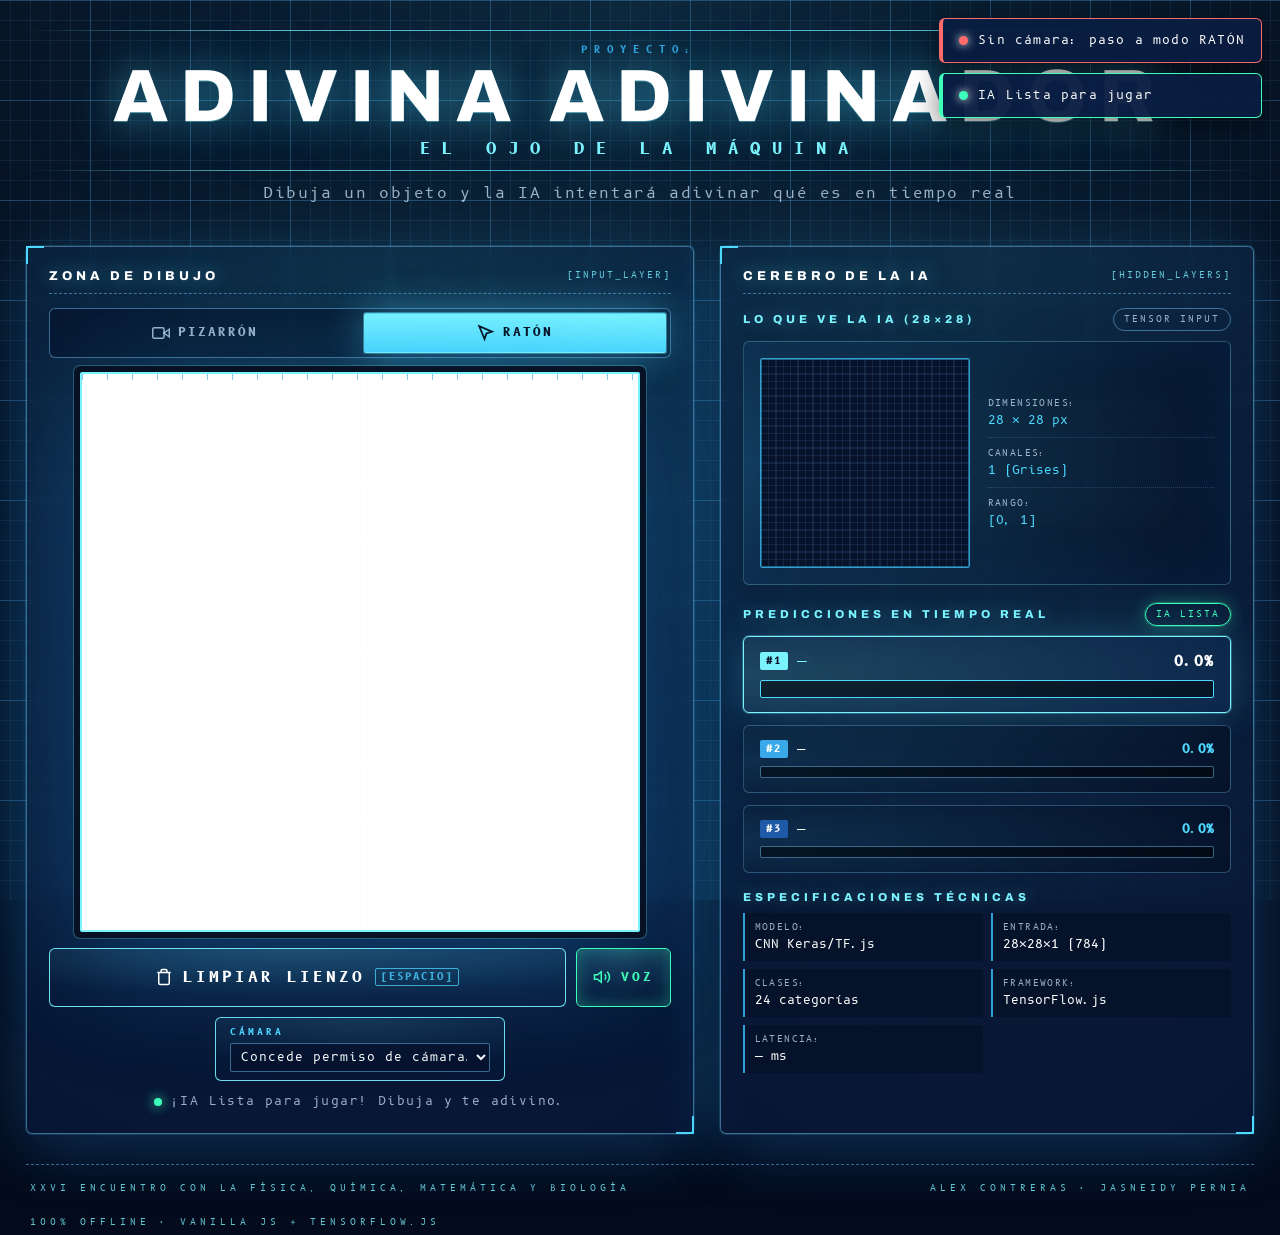
<file: index.html>
<!DOCTYPE html>
<html lang="es">
<head>
    <meta charset="UTF-8">
    <meta name="viewport" content="width=device-width, initial-scale=1.0">
    <title>Adivina Adivinador</title>
    <link rel="stylesheet" href="styles.css">
</head>
<body>
    <div class="contenedor-principal">
        <!-- Header con título estilo blueprint -->
        <header class="header-blueprint">
            <div class="linea-decorativa"></div>
            <h1 class="titulo-principal">
                <span class="etiqueta">PROYECTO:</span>
                <span class="nombre">ADIVINA ADIVINADOR</span>
                <span class="subtitulo">EL OJO DE LA MÁQUINA</span>
            </h1>
            <div class="linea-decorativa"></div>
            <p class="descripcion">Dibuja un objeto y la IA intentará adivinar qué es en tiempo real</p>
        </header>

        <main class="layout-principal">
            <!-- LADO IZQUIERDO: INTERACCIÓN / LIENZO -->
            <section class="panel panel-izquierdo">
                <div class="panel-header">
                    <span class="panel-titulo">ZONA DE DIBUJO</span>
                    <span class="panel-codigo">[INPUT_LAYER]</span>
                </div>

                <!-- Selector de modo de entrada: pizarrón (cámara) o ratón (emergencia) -->
                <div class="selector-modo" role="group" aria-label="Modo de entrada">
                    <button id="btn-modo-pizarron" class="btn-modo" type="button" aria-pressed="false">
                        <svg class="btn-icono" viewBox="0 0 24 24" fill="none" stroke="currentColor" stroke-width="2">
                            <path d="M23 7l-7 5 7 5V7z"/><rect x="1" y="5" width="15" height="14" rx="2"/>
                        </svg>
                        <span>PIZARRÓN</span>
                    </button>
                    <button id="btn-modo-raton" class="btn-modo" type="button" aria-pressed="true">
                        <svg class="btn-icono" viewBox="0 0 24 24" fill="none" stroke="currentColor" stroke-width="2">
                            <path d="M3 3l7.07 16.97 2.51-7.39 7.39-2.51L3 3z"/>
                        </svg>
                        <span>RATÓN</span>
                    </button>
                </div>

                <!-- VISTA DE CÁMARA (modo pizarrón): lo que ve la webcam sobre la pizarra -->
                <div class="camara-contenedor" id="camara-contenedor" hidden>
                    <canvas id="canvas-camara" width="640" height="480" class="canvas-camara"></canvas>
                    <!-- Fuente de frames, nunca visible -->
                    <video id="video-camara" class="video-oculto" playsinline muted autoplay></video>

                    <div class="camara-aviso" id="camara-aviso" hidden>
                        <span id="camara-aviso-texto"></span>
                    </div>

                    <!-- Minicuadro: lo que de verdad entra al modelo (máscara blanco/negro) -->
                    <div class="dibujo-procesado" id="dibujo-procesado">
                        <span class="dibujo-procesado-titulo">DIBUJO PROCESADO → IA</span>
                        <canvas id="canvas-procesado" width="140" height="140"></canvas>
                    </div>
                </div>

                <!-- LIENZO DE DIBUJO (modo ratón) -->
                <div class="canvas-contenedor" id="lienzo-contenedor">
                    <canvas id="canvas-dibujo" width="500" height="500" class="canvas-dibujo"></canvas>
                    <div class="canvas-overlay" id="canvas-overlay">
                        <svg class="grid-svg" viewBox="0 0 500 500">
                            <defs>
                                <pattern id="grid-pattern" width="50" height="50" patternUnits="userSpaceOnUse">
                                    <path d="M 50 0 L 0 0 0 50" fill="none" stroke="var(--color-grid)" stroke-width="0.5"/>
                                </pattern>
                            </defs>
                            <rect width="500" height="500" fill="url(#grid-pattern)"/>
                        </svg>
                    </div>
                </div>
                
                <div class="controles-dibujo">
                    <button id="btn-limpiar" class="btn-blueprint btn-primario" type="button">
                        <svg class="btn-icono" viewBox="0 0 24 24" fill="none" stroke="currentColor" stroke-width="2">
                            <path d="M3 6h18M19 6v14a2 2 0 0 1-2 2H7a2 2 0 0 1-2-2V6m3 0V4a2 2 0 0 1 2-2h4a2 2 0 0 1 2 2v2"/>
                        </svg>
                        <span>LIMPIAR LIENZO</span>
                        <span class="btn-atajo">[ESPACIO]</span>
                    </button>
                    <button id="btn-voz" class="btn-blueprint btn-secundario" type="button" aria-pressed="true" title="Silenciar la lectura de voz (por defecto ya habla)">
                        <svg class="btn-icono" viewBox="0 0 24 24" fill="none" stroke="currentColor" stroke-width="2">
                            <path d="M11 5L6 9H2v6h4l5 4V5z"/><path d="M19.07 4.93a10 10 0 0 1 0 14.14M15.54 8.46a5 5 0 0 1 0 7.07"/>
                        </svg>
                        <span>VOZ</span>
                    </button>

                    <!-- Controles exclusivos del modo pizarrón -->
                    <button id="btn-calibrar-zona" class="btn-blueprint btn-secundario btn-camara" type="button" title="Dibuja un recuadro sobre la pizarra que la cámara debe vigilar" hidden>
                        <svg class="btn-icono" viewBox="0 0 24 24" fill="none" stroke="currentColor" stroke-width="2">
                            <path d="M3 3h7M3 3v7M21 3h-7M21 3v7M3 21h7M3 21v-7M21 21h-7M21 21v-7"/>
                        </svg>
                        <span>MARCAR ZONA</span>
                    </button>
                    <button id="btn-calibrar-fondo" class="btn-blueprint btn-secundario btn-camara" type="button" title="Captura la pizarra vacía como referencia de fondo" hidden>
                        <svg class="btn-icono" viewBox="0 0 24 24" fill="none" stroke="currentColor" stroke-width="2">
                            <rect x="3" y="3" width="18" height="18" rx="2"/><path d="M3 15l5-5 4 4 3-3 6 6"/>
                        </svg>
                        <span>PIZARRA VACÍA</span>
                    </button>
                    <!-- Selector de cámara (siempre visible; elegir cámara pasa a pizarrón) -->
                    <label class="control-camara btn-camara" id="control-camara">
                        <span class="control-camara-label">CÁMARA</span>
                        <select id="selector-camara" class="selector-camara" title="Elige la cámara a usar"></select>
                    </label>
                </div>
                
                <div class="estado-dibujo" id="estado-dibujo">
                    <span class="indicador"></span>
                    <span>Esperando trazo...</span>
                </div>
            </section>

            <!-- LADO DERECHO: EL CEREBRO DE LA IA -->
            <section class="panel panel-derecho">
                <div class="panel-header">
                    <span class="panel-titulo">CEREBRO DE LA IA</span>
                    <span class="panel-codigo">[HIDDEN_LAYERS]</span>
                </div>

                <!-- Visualizador 28x28 en tiempo real -->
                <div class="seccion-visualizador">
                    <div class="visualizador-header">
                        <h3>Lo que ve la IA (28×28)</h3>
                        <span class="badge">TENSOR INPUT</span>
                    </div>
                    <div class="visualizador-contenedor">
                        <canvas id="canvas-visualizador" width="280" height="280" class="canvas-visualizador"></canvas>
                        <div class="visualizador-info">
                            <div class="info-item">
                                <span class="info-label">Dimensiones:</span>
                                <span class="info-valor">28 × 28 px</span>
                            </div>
                            <div class="info-item">
                                <span class="info-label">Canales:</span>
                                <span class="info-valor">1 (Grises)</span>
                            </div>
                            <div class="info-item">
                                <span class="info-label">Rango:</span>
                                <span class="info-valor">[0, 1]</span>
                            </div>
                        </div>
                    </div>
                </div>

                <!-- Predicciones en tiempo real -->
                <div class="seccion-predicciones">
                    <div class="predicciones-header">
                        <h3>Predicciones en Tiempo Real</h3>
                        <span class="badge" id="badge-estado">CARGA MODELO</span>
                    </div>
                    
                    <div class="predicciones-lista" id="predicciones-lista">
                        <!-- Las 3 barras se generan dinámicamente desde JS -->
                        <div class="prediccion-item" data-rank="1">
                            <div class="prediccion-header">
                                <span class="rank rank-1">#1</span>
                                <span class="prediccion-nombre" id="pred-1-nombre">—</span>
                                <span class="prediccion-porcentaje" id="pred-1-porcentaje">0%</span>
                            </div>
                            <div class="barra-contenedor">
                                <div class="barra-progreso" id="barra-1" style="width: 0%"></div>
                                <div class="barra-brillo" id="brillo-1"></div>
                            </div>
                        </div>
                        
                        <div class="prediccion-item" data-rank="2">
                            <div class="prediccion-header">
                                <span class="rank rank-2">#2</span>
                                <span class="prediccion-nombre" id="pred-2-nombre">—</span>
                                <span class="prediccion-porcentaje" id="pred-2-porcentaje">0%</span>
                            </div>
                            <div class="barra-contenedor">
                                <div class="barra-progreso" id="barra-2" style="width: 0%"></div>
                            </div>
                        </div>
                        
                        <div class="prediccion-item" data-rank="3">
                            <div class="prediccion-header">
                                <span class="rank rank-3">#3</span>
                                <span class="prediccion-nombre" id="pred-3-nombre">—</span>
                                <span class="prediccion-porcentaje" id="pred-3-porcentaje">0%</span>
                            </div>
                            <div class="barra-contenedor">
                                <div class="barra-progreso" id="barra-3" style="width: 0%"></div>
                            </div>
                        </div>
                    </div>
                </div>

                <!-- Info técnica -->
                <div class="seccion-tecnica">
                    <h3>Especificaciones Técnicas</h3>
                    <div class="tech-grid">
                        <div class="tech-item">
                            <span class="tech-label">Modelo:</span>
                            <span class="tech-valor" id="tech-modelo">CNN Keras/TF.js</span>
                        </div>
                        <div class="tech-item">
                            <span class="tech-label">Entrada:</span>
                            <span class="tech-valor">28×28×1 (784)</span>
                        </div>
                        <div class="tech-item">
                            <span class="tech-label">Clases:</span>
                            <span class="tech-valor" id="tech-clases">3 categorías</span>
                        </div>
                        <div class="tech-item">
                            <span class="tech-label">Framework:</span>
                            <span class="tech-valor">TensorFlow.js</span>
                        </div>
                        <div class="tech-item">
                            <span class="tech-label">Latencia:</span>
                            <span class="tech-valor" id="tech-latencia">— ms</span>
                        </div>
                    </div>
                </div>
            </section>
        </main>

        <!-- Footer -->
        <footer class="footer-blueprint">
            <div class="footer-content">
                <div class="footer-item">
                    <span class="footer-label">XXVI Encuentro con la Física, Química, Matemática y Biología</span>
                </div>
                <div class="footer-item">
                    <span class="footer-label">Alex Contreras · Jasneidy Pernia</span>
                </div>
                <div class="footer-item">
                    <span class="footer-label">100% OFFLINE · Vanilla JS + TensorFlow.js</span>
                </div>
            </div>
        </footer>
    </div>

    <!-- Avisos flotantes (ej. "IA Lista para jugar") -->
    <div class="toast-contenedor" id="toast-contenedor" aria-live="polite"></div>

    <!-- Aviso minúsculo al guardar un registro con la tecla G -->
    <div class="aviso-guardado" id="aviso-guardado" aria-live="polite"></div>

    <!-- Carga de TensorFlow.js LOCAL (tf.min.js en la misma carpeta) -->
    <script src="tf.min.js"></script>
    <!-- Lógica de la aplicación -->
    <script src="app.js"></script>
</body>
</html>
</file>
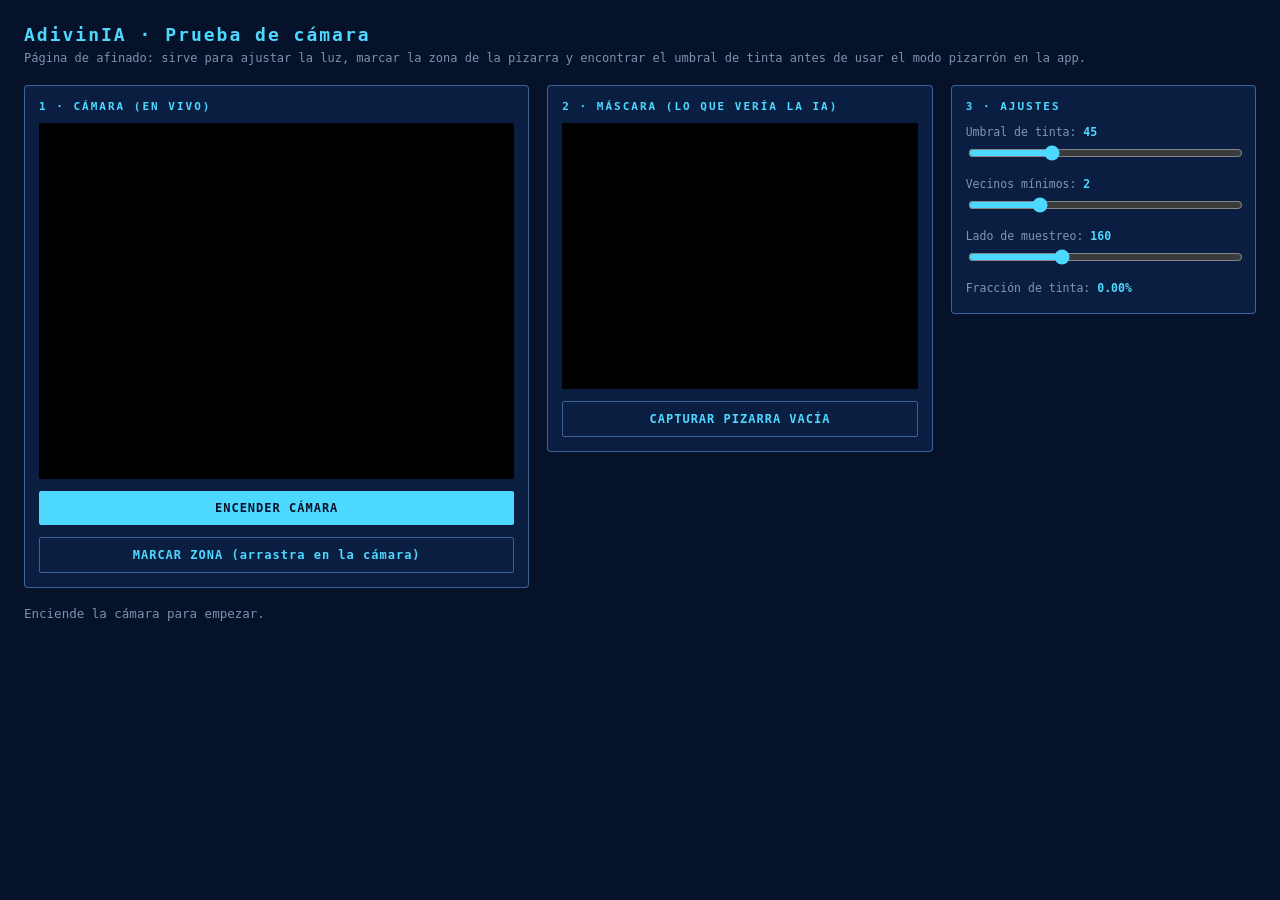
<file: prueba-camara.html>
<!DOCTYPE html>
<html lang="es">
<head>
<meta charset="UTF-8">
<meta name="viewport" content="width=device-width, initial-scale=1.0">
<title>AdivinIA · Prueba de cámara</title>
<style>
    :root {
        --fondo: #061229;
        --panel: #0a1e42;
        --cian: #4dd8ff;
        --borde: rgba(120, 180, 255, 0.45);
        --texto: #dcecff;
        --tenue: rgba(200, 225, 255, 0.62);
    }
    * { box-sizing: border-box; }
    body {
        margin: 0;
        padding: 24px;
        background: var(--fondo);
        color: var(--texto);
        font-family: ui-monospace, "Cascadia Mono", "Roboto Mono", monospace;
    }
    h1 {
        margin: 0 0 6px;
        font-size: 18px;
        letter-spacing: 2px;
        color: var(--cian);
    }
    .sub { margin: 0 0 20px; font-size: 12px; color: var(--tenue); }
    .fila {
        display: flex;
        flex-wrap: wrap;
        gap: 18px;
        align-items: flex-start;
    }
    .caja {
        flex: 1 1 340px;
        background: var(--panel);
        border: 1px solid var(--borde);
        border-radius: 4px;
        padding: 14px;
    }
    .caja h2 {
        margin: 0 0 10px;
        font-size: 11px;
        letter-spacing: 2px;
        color: var(--cian);
        text-transform: uppercase;
    }
    canvas { width: 100%; height: auto; display: block; background: #000; border-radius: 2px; }
    #video { position: absolute; width: 1px; height: 1px; opacity: 0; pointer-events: none; }
    .controles { display: flex; flex-direction: column; gap: 12px; margin-top: 12px; }
    label { display: block; margin-bottom: 4px; font-size: 11.5px; color: var(--tenue); }
    .valor { color: var(--cian); font-weight: 700; }
    input[type=range] { width: 100%; accent-color: var(--cian); }
    button {
        padding: 10px 14px;
        font: inherit;
        font-size: 12px;
        font-weight: 700;
        letter-spacing: 1px;
        color: #061229;
        background: var(--cian);
        border: none;
        border-radius: 2px;
        cursor: pointer;
    }
    button.sec { color: var(--cian); background: transparent; border: 1px solid var(--borde); }
    button:hover { filter: brightness(1.12); }
    #estado { margin-top: 18px; font-size: 12.5px; min-height: 18px; color: var(--tenue); }
    #estado.ok { color: #38e8b0; }
    #estado.mal { color: #ff6b6b; }
</style>
</head>
<body>
    <h1>AdivinIA · Prueba de cámara</h1>
    <p class="sub">
        Página de afinado: sirve para ajustar la luz, marcar la zona de la pizarra
        y encontrar el umbral de tinta antes de usar el modo pizarrón en la app.
    </p>

    <div class="fila">
        <div class="caja" style="flex: 1 1 440px;">
            <h2>1 · Cámara (en vivo)</h2>
            <video id="video" playsinline muted autoplay></video>
            <canvas id="cam" width="640" height="480"></canvas>
            <div class="controles">
                <button id="btn-start">ENCENDER CÁMARA</button>
                <button id="btn-zona" class="sec">MARCAR ZONA (arrastra en la cámara)</button>
            </div>
        </div>

        <div class="caja" style="flex: 1 1 320px;">
            <h2>2 · Máscara (lo que vería la IA)</h2>
            <canvas id="mask" width="320" height="240"></canvas>
            <div class="controles">
                <button id="btn-fondo" class="sec">CAPTURAR PIZARRA VACÍA</button>
            </div>
        </div>

        <div class="caja" style="flex: 1 1 240px;">
            <h2>3 · Ajustes</h2>
            <div class="controles">
                <div>
                    <label>Umbral de tinta: <span class="valor" id="v-umbral">45</span></label>
                    <input type="range" id="umbral" min="5" max="140" value="45">
                </div>
                <div>
                    <label>Vecinos mínimos: <span class="valor" id="v-vecinos">2</span></label>
                    <input type="range" id="vecinos" min="0" max="8" value="2">
                </div>
                <div>
                    <label>Lado de muestreo: <span class="valor" id="v-lado">160</span></label>
                    <input type="range" id="lado" min="80" max="320" step="20" value="160">
                </div>
                <div>
                    <label>Fracción de tinta: <span class="valor" id="v-frac">0.00%</span></label>
                </div>
            </div>
        </div>
    </div>

    <div id="estado">Enciende la cámara para empezar.</div>

<script>
(function () {
    "use strict";

    const elVideo = document.getElementById("video");
    const elCam = document.getElementById("cam");
    const ctxCam = elCam.getContext("2d", { willReadFrequently: true });
    const elMask = document.getElementById("mask");

    const cfg = { umbral: 45, vecinos: 2, lado: 160 };
    let referencia = null;        // Uint8ClampedArray gris
    let roi = null;               // zona guardada { x, y, w, h }
    let zonaTemporal = null;      // rectángulo mientras se arrastra
    let origen = null;            // punto inicial del arrastre
    let marcando = false;

    // Canvas de muestreo reutilizable (tamaño cambiante)
    const elMuestra = document.createElement("canvas");

    function zona() {
        return roi || { x: 40, y: 40, w: elCam.width - 80, h: elCam.height - 60 };
    }

    function dimsMuestreo() {
        const r = zona();
        const k = cfg.lado / Math.max(r.w, r.h);
        return {
            W: Math.max(1, Math.round(r.w * k)),
            H: Math.max(1, Math.round(r.h * k))
        };
    }

    function setEstado(msg, clase) {
        document.getElementById("estado").textContent = msg;
        document.getElementById("estado").className = clase || "";
    }

    function aGris(datos) {
        const n = datos.length / 4;
        const g = new Uint8ClampedArray(n);
        for (let i = 0, j = 0; i < datos.length; i += 4, j++) {
            g[j] = (datos[i] * 0.299 + datos[i + 1] * 0.587 + datos[i + 2] * 0.114) | 0;
        }
        return g;
    }

    function muestrear() {
        const r = zona();
        const { W, H } = dimsMuestreo();
        elMuestra.width = W;
        elMuestra.height = H;
        const g = elMuestra.getContext("2d", { willReadFrequently: true });
        g.imageSmoothingEnabled = true;
        g.imageSmoothingQuality = "high";
        g.drawImage(elCam, r.x, r.y, r.w, r.h, 0, 0, W, H);
        return { gris: aGris(g.getImageData(0, 0, W, H).data), W, H };
    }

    function construir(gris, ref, W, H) {
        const n = W * H;
        const t = new Uint8Array(n);
        for (let i = 0; i < n; i++) t[i] = (ref[i] - gris[i]) > cfg.umbral ? 1 : 0;

        if (cfg.vecinos > 0) {
            const copia = t.slice();
            for (let y = 0; y < H; y++) {
                for (let x = 0; x < W; x++) {
                    const idx = y * W + x;
                    if (!copia[idx]) continue;
                    let v = 0;
                    for (let dy = -1; dy <= 1; dy++) {
                        for (let dx = -1; dx <= 1; dx++) {
                            if (dx === 0 && dy === 0) continue;
                            const nx = x + dx, ny = y + dy;
                            if (nx < 0 || nx >= W || ny < 0 || ny >= H) continue;
                            if (copia[ny * W + nx]) v++;
                        }
                    }
                    if (v < cfg.vecinos) t[idx] = 0;
                }
            }
        }
        return t;
    }

    function pintarMascara(t, W, H) {
        elMask.width = W;
        elMask.height = H;
        const c = elMask.getContext("2d");
        const img = c.createImageData(W, H);
        let tinta = 0;
        for (let i = 0; i < W * H; i++) {
            const v = t[i] ? 0 : 255;
            if (t[i]) tinta++;
            const p = i * 4;
            img.data[p] = v;
            img.data[p + 1] = v;
            img.data[p + 2] = v;
            img.data[p + 3] = 255;
        }
        c.putImageData(img, 0, 0);
        return tinta / (W * H);
    }

    function bucle() {
        requestAnimationFrame(bucle);
        if (!elVideo.videoWidth) return;
        ctxCam.drawImage(elVideo, 0, 0, elCam.width, elCam.height);
        if (!referencia) return;

        const { gris, W, H } = muestrear();
        if (referencia.length !== W * H) {
            setEstado("La zona cambió de tamaño: vuelve a capturar la pizarra vacía.", "mal");
            return;
        }
        const t = construir(gris, referencia, W, H);
        const frac = pintarMascara(t, W, H);
        document.getElementById("v-frac").textContent = (frac * 100).toFixed(2) + "%";
        setEstado(
            frac < 0.004
                ? "Pizarra vacía (sin tinta significativa)."
                : "Dibujo detectado: " + (frac * 100).toFixed(2) + "% de la zona.",
            frac < 0.004 ? "" : "ok"
        );
    }

    document.getElementById("btn-start").addEventListener("click", async () => {
        try {
            const stream = await navigator.mediaDevices.getUserMedia({
                audio: false,
                video: { width: { ideal: 640 }, height: { ideal: 480 } }
            });
            elVideo.srcObject = stream;
            window.__stream = stream;
            await elVideo.play();
            setEstado("Cámara encendida. Deja la pizarra vacía y pulsa CAPTURAR PIZARRA VACÍA.", "ok");
        } catch (e) {
            setEstado("No se pudo encender la cámara: " + e.message, "mal");
        }
    });

    document.getElementById("btn-fondo").addEventListener("click", async () => {
        if (!elVideo.videoWidth) { setEstado("Enciende la cámara primero.", "mal"); return; }
        const r = zona();
        const { W, H } = dimsMuestreo();
        const c = document.createElement("canvas");
        c.width = W;
        c.height = H;
        const g = c.getContext("2d", { willReadFrequently: true });
        const suma = new Float64Array(W * H);
        const n = 10;
        for (let i = 0; i < n; i++) {
            g.drawImage(elCam, r.x, r.y, r.w, r.h, 0, 0, W, H);
            const gr = aGris(g.getImageData(0, 0, W, H).data);
            for (let j = 0; j < suma.length; j++) suma[j] += gr[j];
            await new Promise((res) => setTimeout(res, 70));
        }
        referencia = new Uint8ClampedArray(W * H);
        for (let j = 0; j < referencia.length; j++) {
            referencia[j] = Math.round(suma[j] / n);
        }
        setEstado("Referencia capturada (" + W + "×" + H + "). Dibuja y ajusta el umbral.", "ok");
    });

    document.getElementById("umbral").addEventListener("input", (e) => {
        cfg.umbral = Number(e.target.value);
        document.getElementById("v-umbral").textContent = cfg.umbral;
    });
    document.getElementById("vecinos").addEventListener("input", (e) => {
        cfg.vecinos = Number(e.target.value);
        document.getElementById("v-vecinos").textContent = cfg.vecinos;
    });
    document.getElementById("lado").addEventListener("input", (e) => {
        cfg.lado = Number(e.target.value);
        document.getElementById("v-lado").textContent = cfg.lado;
    });

    elCam.addEventListener("pointerdown", (e) => {
        if (!marcando) return;
        const rect = elCam.getBoundingClientRect();
        origen = {
            x: (e.clientX - rect.left) * elCam.width / rect.width,
            y: (e.clientY - rect.top) * elCam.height / rect.height
        };
    });
    elCam.addEventListener("pointermove", (e) => {
        if (!marcando || !origen) return;
        const rect = elCam.getBoundingClientRect();
        const x = (e.clientX - rect.left) * elCam.width / rect.width;
        const y = (e.clientY - rect.top) * elCam.height / rect.height;
        zonaTemporal = {
            x: Math.round(Math.min(origen.x, x)),
            y: Math.round(Math.min(origen.y, y)),
            w: Math.round(Math.abs(origen.x - x)),
            h: Math.round(Math.abs(origen.y - y))
        };
        ctxCam.strokeStyle = "#4dd8ff";
        ctxCam.lineWidth = 2;
        ctxCam.strokeRect(zonaTemporal.x, zonaTemporal.y, zonaTemporal.w, zonaTemporal.h);
    });
    elCam.addEventListener("pointerup", () => {
        if (!marcando || !zonaTemporal) {
            marcando = false;
            origen = null;
            return;
        }
        marcando = false;
        origen = null;
        if (zonaTemporal.w >= 20 && zonaTemporal.h >= 20) {
            roi = zonaTemporal;
            referencia = null;
            setEstado("Zona marcada: " + roi.w + "×" + roi.h + ". Captura la pizarra vacía.", "ok");
        }
        zonaTemporal = null;
    });

    document.getElementById("btn-zona").addEventListener("click", () => {
        marcando = true;
        setEstado("Arrastra sobre la imagen de la cámara para marcar la zona a vigilar.");
    });

    bucle();
})();
</script>
</body>
</html>
</file>
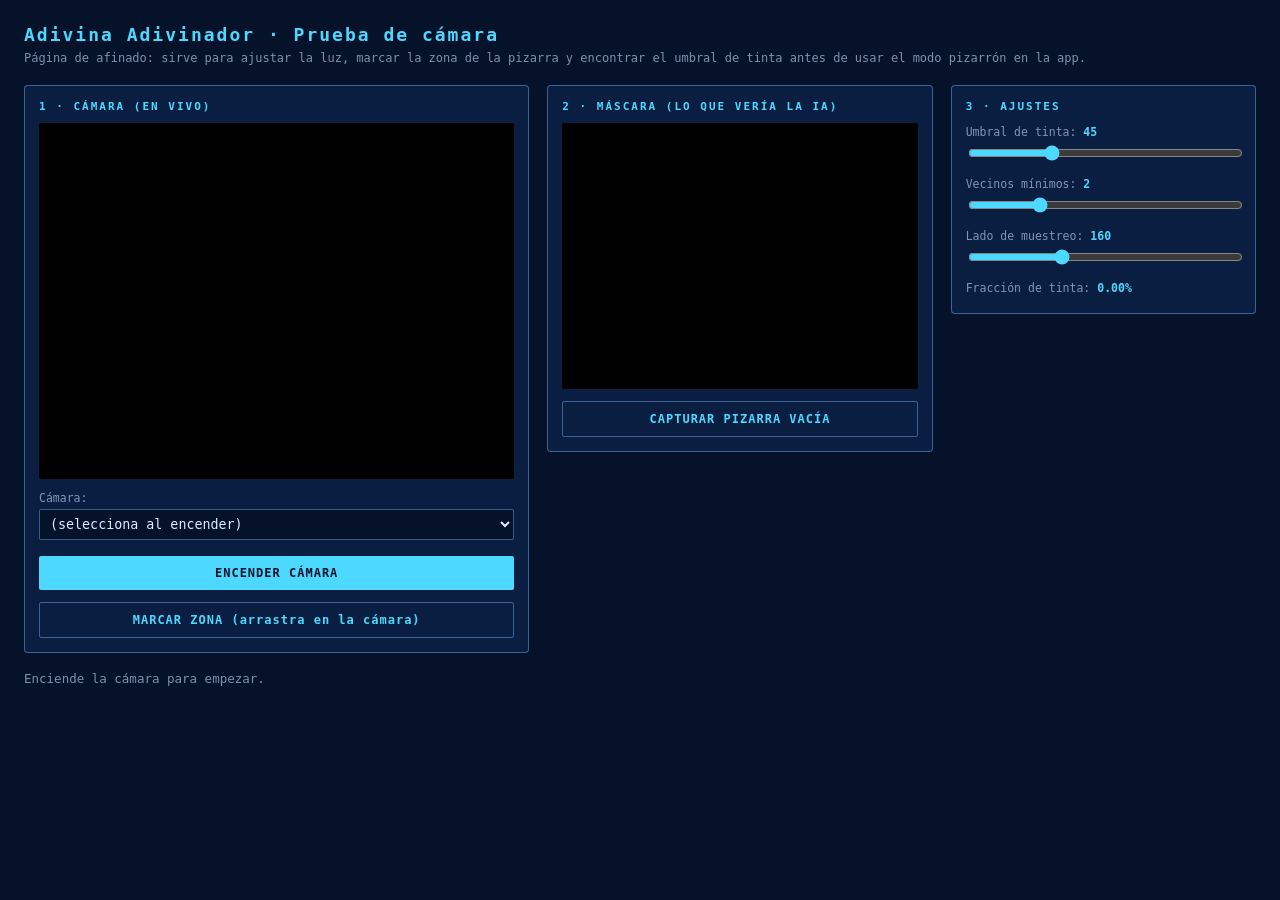
<file: tools/prueba-camara.html>
<!DOCTYPE html>
<html lang="es">
<head>
<meta charset="UTF-8">
<meta name="viewport" content="width=device-width, initial-scale=1.0">
<title>Adivina Adivinador · Prueba de cámara</title>
<style>
    :root {
        --fondo: #061229;
        --panel: #0a1e42;
        --cian: #4dd8ff;
        --borde: rgba(120, 180, 255, 0.45);
        --texto: #dcecff;
        --tenue: rgba(200, 225, 255, 0.62);
    }
    * { box-sizing: border-box; }
    body {
        margin: 0;
        padding: 24px;
        background: var(--fondo);
        color: var(--texto);
        font-family: ui-monospace, "Cascadia Mono", "Roboto Mono", monospace;
    }
    h1 {
        margin: 0 0 6px;
        font-size: 18px;
        letter-spacing: 2px;
        color: var(--cian);
    }
    .sub { margin: 0 0 20px; font-size: 12px; color: var(--tenue); }
    .fila {
        display: flex;
        flex-wrap: wrap;
        gap: 18px;
        align-items: flex-start;
    }
    .caja {
        flex: 1 1 340px;
        background: var(--panel);
        border: 1px solid var(--borde);
        border-radius: 4px;
        padding: 14px;
    }
    .caja h2 {
        margin: 0 0 10px;
        font-size: 11px;
        letter-spacing: 2px;
        color: var(--cian);
        text-transform: uppercase;
    }
    canvas { width: 100%; height: auto; display: block; background: #000; border-radius: 2px; }
    #video { position: absolute; width: 1px; height: 1px; opacity: 0; pointer-events: none; }
    .controles { display: flex; flex-direction: column; gap: 12px; margin-top: 12px; }
    label { display: block; margin-bottom: 4px; font-size: 11.5px; color: var(--tenue); }
    .valor { color: var(--cian); font-weight: 700; }
    input[type=range] { width: 100%; accent-color: var(--cian); }
    button {
        padding: 10px 14px;
        font: inherit;
        font-size: 12px;
        font-weight: 700;
        letter-spacing: 1px;
        color: #061229;
        background: var(--cian);
        border: none;
        border-radius: 2px;
        cursor: pointer;
    }
    button.sec { color: var(--cian); background: transparent; border: 1px solid var(--borde); }
    button:hover { filter: brightness(1.12); }
    #estado { margin-top: 18px; font-size: 12.5px; min-height: 18px; color: var(--tenue); }
    #estado.ok { color: #38e8b0; }
    #estado.mal { color: #ff6b6b; }
</style>
</head>
<body>
    <h1>Adivina Adivinador · Prueba de cámara</h1>
    <p class="sub">
        Página de afinado: sirve para ajustar la luz, marcar la zona de la pizarra
        y encontrar el umbral de tinta antes de usar el modo pizarrón en la app.
    </p>

    <div class="fila">
        <div class="caja" style="flex: 1 1 440px;">
            <h2>1 · Cámara (en vivo)</h2>
            <video id="video" playsinline muted autoplay></video>
            <canvas id="cam" width="640" height="480"></canvas>
            <div class="controles">
                <label>Cámara:
                    <select id="selector-camara" style="width:100%;padding:6px;margin-top:4px;font-family:inherit;background:#061229;color:#dcecff;border:1px solid rgba(120,180,255,.45);border-radius:2px;">
                        <option value="">(selecciona al encender)</option>
                    </select>
                </label>
                <button id="btn-start">ENCENDER CÁMARA</button>
                <button id="btn-zona" class="sec">MARCAR ZONA (arrastra en la cámara)</button>
            </div>
        </div>

        <div class="caja" style="flex: 1 1 320px;">
            <h2>2 · Máscara (lo que vería la IA)</h2>
            <canvas id="mask" width="320" height="240"></canvas>
            <div class="controles">
                <button id="btn-fondo" class="sec">CAPTURAR PIZARRA VACÍA</button>
            </div>
        </div>

        <div class="caja" style="flex: 1 1 240px;">
            <h2>3 · Ajustes</h2>
            <div class="controles">
                <div>
                    <label>Umbral de tinta: <span class="valor" id="v-umbral">45</span></label>
                    <input type="range" id="umbral" min="5" max="140" value="45">
                </div>
                <div>
                    <label>Vecinos mínimos: <span class="valor" id="v-vecinos">2</span></label>
                    <input type="range" id="vecinos" min="0" max="8" value="2">
                </div>
                <div>
                    <label>Lado de muestreo: <span class="valor" id="v-lado">160</span></label>
                    <input type="range" id="lado" min="80" max="320" step="20" value="160">
                </div>
                <div>
                    <label>Fracción de tinta: <span class="valor" id="v-frac">0.00%</span></label>
                </div>
            </div>
        </div>
    </div>

    <div id="estado">Enciende la cámara para empezar.</div>

<script>
(function () {
    "use strict";

    const elVideo = document.getElementById("video");
    const elCam = document.getElementById("cam");
    const ctxCam = elCam.getContext("2d", { willReadFrequently: true });
    const elMask = document.getElementById("mask");

    const cfg = { umbral: 45, vecinos: 2, lado: 160 };
    let referencia = null;        // Uint8ClampedArray gris
    let roi = null;               // zona guardada { x, y, w, h }
    let zonaTemporal = null;      // rectángulo mientras se arrastra
    let origen = null;            // punto inicial del arrastre
    let marcando = false;

    // Canvas de muestreo reutilizable (tamaño cambiante)
    const elMuestra = document.createElement("canvas");

    function zona() {
        return roi || { x: 40, y: 40, w: elCam.width - 80, h: elCam.height - 60 };
    }

    function dimsMuestreo() {
        const r = zona();
        const k = cfg.lado / Math.max(r.w, r.h);
        return {
            W: Math.max(1, Math.round(r.w * k)),
            H: Math.max(1, Math.round(r.h * k))
        };
    }

    function setEstado(msg, clase) {
        document.getElementById("estado").textContent = msg;
        document.getElementById("estado").className = clase || "";
    }

    function aGris(datos) {
        const n = datos.length / 4;
        const g = new Uint8ClampedArray(n);
        for (let i = 0, j = 0; i < datos.length; i += 4, j++) {
            g[j] = (datos[i] * 0.299 + datos[i + 1] * 0.587 + datos[i + 2] * 0.114) | 0;
        }
        return g;
    }

    function muestrear() {
        const r = zona();
        const { W, H } = dimsMuestreo();
        elMuestra.width = W;
        elMuestra.height = H;
        const g = elMuestra.getContext("2d", { willReadFrequently: true });
        g.imageSmoothingEnabled = true;
        g.imageSmoothingQuality = "high";
        g.drawImage(elCam, r.x, r.y, r.w, r.h, 0, 0, W, H);
        return { gris: aGris(g.getImageData(0, 0, W, H).data), W, H };
    }

    function construir(gris, ref, W, H) {
        const n = W * H;
        const t = new Uint8Array(n);
        for (let i = 0; i < n; i++) t[i] = (ref[i] - gris[i]) > cfg.umbral ? 1 : 0;

        if (cfg.vecinos > 0) {
            const copia = t.slice();
            for (let y = 0; y < H; y++) {
                for (let x = 0; x < W; x++) {
                    const idx = y * W + x;
                    if (!copia[idx]) continue;
                    let v = 0;
                    for (let dy = -1; dy <= 1; dy++) {
                        for (let dx = -1; dx <= 1; dx++) {
                            if (dx === 0 && dy === 0) continue;
                            const nx = x + dx, ny = y + dy;
                            if (nx < 0 || nx >= W || ny < 0 || ny >= H) continue;
                            if (copia[ny * W + nx]) v++;
                        }
                    }
                    if (v < cfg.vecinos) t[idx] = 0;
                }
            }
        }
        return t;
    }

    function pintarMascara(t, W, H) {
        elMask.width = W;
        elMask.height = H;
        const c = elMask.getContext("2d");
        const img = c.createImageData(W, H);
        let tinta = 0;
        for (let i = 0; i < W * H; i++) {
            const v = t[i] ? 0 : 255;
            if (t[i]) tinta++;
            const p = i * 4;
            img.data[p] = v;
            img.data[p + 1] = v;
            img.data[p + 2] = v;
            img.data[p + 3] = 255;
        }
        c.putImageData(img, 0, 0);
        return tinta / (W * H);
    }

    function bucle() {
        requestAnimationFrame(bucle);
        if (!elVideo.videoWidth) return;
        ctxCam.drawImage(elVideo, 0, 0, elCam.width, elCam.height);
        if (!referencia) return;

        const { gris, W, H } = muestrear();
        if (referencia.length !== W * H) {
            setEstado("La zona cambió de tamaño: vuelve a capturar la pizarra vacía.", "mal");
            return;
        }
        const t = construir(gris, referencia, W, H);
        const frac = pintarMascara(t, W, H);
        document.getElementById("v-frac").textContent = (frac * 100).toFixed(2) + "%";
        setEstado(
            frac < 0.004
                ? "Pizarra vacía (sin tinta significativa)."
                : "Dibujo detectado: " + (frac * 100).toFixed(2) + "% de la zona.",
            frac < 0.004 ? "" : "ok"
        );
    }

    const elSelectorCamara = document.getElementById("selector-camara");

    async function poblarCamaras() {
        try {
            const dispositivos = await navigator.mediaDevices.enumerateDevices();
            const cams = dispositivos.filter((d) => d.kind === "videoinput");
            const anterior = elSelectorCamara.value;
            elSelectorCamara.innerHTML = "";
            cams.forEach((cam, i) => {
                const op = document.createElement("option");
                op.value = cam.deviceId;
                op.textContent = cam.label || "Cámara " + (i + 1);
                elSelectorCamara.appendChild(op);
            });
            if (anterior) elSelectorCamara.value = anterior;
        } catch (e) {
            setEstado("No se pudieron listar las cámaras: " + e.message, "mal");
        }
    }

    async function encenderCamara() {
        try {
            if (window.__stream) {
                window.__stream.getTracks().forEach((t) => t.stop());
                window.__stream = null;
            }
            const id = elSelectorCamara.value;
            const video = { width: { ideal: 640 }, height: { ideal: 480 } };
            if (id) video.deviceId = { ideal: id };

            const stream = await navigator.mediaDevices.getUserMedia({ audio: false, video });
            elVideo.srcObject = stream;
            window.__stream = stream;
            await elVideo.play();
            await poblarCamaras();
            setEstado("Cámara encendida. Deja la pizarra vacía y pulsa CAPTURAR PIZARRA VACÍA.", "ok");
        } catch (e) {
            setEstado("No se pudo encender la cámara: " + e.message, "mal");
        }
    }

    document.getElementById("btn-start").addEventListener("click", encenderCamara);
    elSelectorCamara.addEventListener("change", encenderCamara);

    document.getElementById("btn-fondo").addEventListener("click", async () => {
        if (!elVideo.videoWidth) { setEstado("Enciende la cámara primero.", "mal"); return; }
        const r = zona();
        const { W, H } = dimsMuestreo();
        const c = document.createElement("canvas");
        c.width = W;
        c.height = H;
        const g = c.getContext("2d", { willReadFrequently: true });
        const suma = new Float64Array(W * H);
        const n = 10;
        for (let i = 0; i < n; i++) {
            g.drawImage(elCam, r.x, r.y, r.w, r.h, 0, 0, W, H);
            const gr = aGris(g.getImageData(0, 0, W, H).data);
            for (let j = 0; j < suma.length; j++) suma[j] += gr[j];
            await new Promise((res) => setTimeout(res, 70));
        }
        referencia = new Uint8ClampedArray(W * H);
        for (let j = 0; j < referencia.length; j++) {
            referencia[j] = Math.round(suma[j] / n);
        }
        setEstado("Referencia capturada (" + W + "×" + H + "). Dibuja y ajusta el umbral.", "ok");
    });

    document.getElementById("umbral").addEventListener("input", (e) => {
        cfg.umbral = Number(e.target.value);
        document.getElementById("v-umbral").textContent = cfg.umbral;
    });
    document.getElementById("vecinos").addEventListener("input", (e) => {
        cfg.vecinos = Number(e.target.value);
        document.getElementById("v-vecinos").textContent = cfg.vecinos;
    });
    document.getElementById("lado").addEventListener("input", (e) => {
        cfg.lado = Number(e.target.value);
        document.getElementById("v-lado").textContent = cfg.lado;
    });

    elCam.addEventListener("pointerdown", (e) => {
        if (!marcando) return;
        const rect = elCam.getBoundingClientRect();
        origen = {
            x: (e.clientX - rect.left) * elCam.width / rect.width,
            y: (e.clientY - rect.top) * elCam.height / rect.height
        };
    });
    elCam.addEventListener("pointermove", (e) => {
        if (!marcando || !origen) return;
        const rect = elCam.getBoundingClientRect();
        const x = (e.clientX - rect.left) * elCam.width / rect.width;
        const y = (e.clientY - rect.top) * elCam.height / rect.height;
        zonaTemporal = {
            x: Math.round(Math.min(origen.x, x)),
            y: Math.round(Math.min(origen.y, y)),
            w: Math.round(Math.abs(origen.x - x)),
            h: Math.round(Math.abs(origen.y - y))
        };
        ctxCam.strokeStyle = "#4dd8ff";
        ctxCam.lineWidth = 2;
        ctxCam.strokeRect(zonaTemporal.x, zonaTemporal.y, zonaTemporal.w, zonaTemporal.h);
    });
    elCam.addEventListener("pointerup", () => {
        if (!marcando || !zonaTemporal) {
            marcando = false;
            origen = null;
            return;
        }
        marcando = false;
        origen = null;
        if (zonaTemporal.w >= 20 && zonaTemporal.h >= 20) {
            roi = zonaTemporal;
            referencia = null;
            setEstado("Zona marcada: " + roi.w + "×" + roi.h + ". Captura la pizarra vacía.", "ok");
        }
        zonaTemporal = null;
    });

    document.getElementById("btn-zona").addEventListener("click", () => {
        marcando = true;
        setEstado("Arrastra sobre la imagen de la cámara para marcar la zona a vigilar.");
    });

    bucle();
})();
</script>
</body>
</html>
</file>
<file: styles.css>
/* ==========================================================================
   Adivina Adivinador  —  Hoja de estilos
   Estética: BLUEPRINT (plano técnico de arquitectura) — pulida para pantalla pública
   Paleta: azul tinta profundo + cian luminoso + tipografía técnica
   ========================================================================== */

/* --------------------------------------------------------------------------
   1. VARIABLES GLOBALES
   -------------------------------------------------------------------------- */
:root {
    /* Fondo azul tinta */
    --color-fondo:        #040b1c;
    --color-fondo-2:      #07122c;
    --color-panel:        radial-gradient(120% 120% at 50% 0%, rgba(77, 216, 255, 0.10) 0%, rgba(9, 24, 58, 0.82) 100%);
    --color-panel-solido: #09183a;

    /* Líneas de plano */
    --color-cian:         #4dd8ff;
    --color-cian-brillo:  #7af3ff;
    --color-cian-suave:   #2f9fd6;
    --color-borde:        rgba(120, 200, 255, 0.48);
    --color-borde-fuerte: rgba(122, 243, 255, 0.92);
    --color-grid:         rgba(94, 186, 255, 0.22);

    /* Texto */
    --color-texto:        #e8f6ff;
    --color-texto-tenue:  rgba(214, 236, 255, 0.72);
    --color-texto-fuerte: #ffffff;

    /* Semánticos */
    --color-ok:           #3dffb9;
    --color-alerta:       #ffd166;
    --color-error:        #ff6b6b;
    --color-acento:       #4dd8ff;

    /* Predicciones */
    --color-top1:         #7af3ff;
    --color-top2:         #3aa9e9;
    --color-top3:         #1f5aa8;

    /* Geometría */
    --radio:              6px;
    --tipo-display: "Archivo", "Consolas", "Courier New", monospace;
    --tipo-mono: "B612 Mono", "Consolas", "Courier New", "Lucida Console", monospace;
    --sombra-cian:        0 0 0 1px rgba(77, 216, 255, 0.16), 0 18px 60px rgba(18, 90, 170, 0.26), 0 0 90px rgba(77, 216, 255, 0.14);
    --sombra-fuerte:      0 0 0 1px rgba(122, 243, 255, 0.22), 0 26px 90px rgba(14, 86, 190, 0.32), 0 0 120px rgba(77, 216, 255, 0.18);
}

/* Fuentes autoalojadas para evitar dependencia de CDN en pantalla pública */
@font-face {
    font-family: "Archivo";
    font-style: normal;
    font-weight: 700;
    font-display: swap;
    src: url("./fonts/archivo-var.woff2") format("woff2-variations");
}
@font-face {
    font-family: "Archivo";
    font-style: normal;
    font-weight: 800;
    font-display: swap;
    src: url("./fonts/archivo-var.woff2") format("woff2-variations");
}
@font-face {
    font-family: "B612";
    font-style: normal;
    font-weight: 400;
    font-display: swap;
    src: url("./fonts/b612-400.woff2") format("woff2");
}
@font-face {
    font-family: "B612";
    font-style: normal;
    font-weight: 700;
    font-display: swap;
    src: url("./fonts/b612-700.woff2") format("woff2");
}
@font-face {
    font-family: "B612 Mono";
    font-style: normal;
    font-weight: 400;
    font-display: swap;
    src: url("./fonts/b612-mono-400.woff2") format("woff2");
}
@font-face {
    font-family: "B612 Mono";
    font-style: normal;
    font-weight: 700;
    font-display: swap;
    src: url("./fonts/b612-mono-700.woff2") format("woff2");
}

/* --------------------------------------------------------------------------
   2. RESET BÁSICO
   -------------------------------------------------------------------------- */
* {
    margin: 0;
    padding: 0;
    box-sizing: border-box;
}

/* El atributo `hidden` debe ganar SIEMPRE. Sin esto, cualquier regla con
   display: flex/block (p. ej. .camara-aviso) anula el [hidden] del navegador
   y el elemento se sigue viendo aunque lo "ocultemos" desde JS. */
[hidden] {
    display: none !important;
}

html,
body {
    height: 100%;
}

body {
    font-family: var(--tipo-mono);
    color: var(--color-texto);
    background-color: var(--color-fondo);
    /* Rejilla técnica con profundidad atmosférica */
    background-image:
        radial-gradient(140% 140% at 50% 0%, rgba(77, 216, 255, 0.14) 0%, transparent 55%),
        radial-gradient(120% 120% at 50% 100%, rgba(47, 159, 214, 0.10) 0%, transparent 60%),
        linear-gradient(var(--color-grid) 1px, transparent 1px),
        linear-gradient(90deg, var(--color-grid) 1px, transparent 1px),
        linear-gradient(rgba(94, 186, 255, 0.09) 1px, transparent 1px),
        linear-gradient(90deg, rgba(94, 186, 255, 0.09) 1px, transparent 1px);
    background-size: 100% 100%, 100% 100%, 100px 100px, 100px 100px, 20px 20px, 20px 20px;
    background-position: center center, center center, center center, center center, center center, center center;
    background-attachment: fixed;
    min-height: 100%;
    padding: clamp(12px, 2vw, 24px);
    -webkit-font-smoothing: antialiased;
    text-rendering: optimizeLegibility;
}

::selection {
    background: var(--color-cian);
    color: var(--color-fondo);
}

/* Barra de scroll con estilo plano técnico */
::-webkit-scrollbar { width: 10px; height: 10px; }
::-webkit-scrollbar-track { background: var(--color-fondo); }
::-webkit-scrollbar-thumb {
    background: var(--color-cian-suave);
    border: 2px solid var(--color-fondo);
}
::-webkit-scrollbar-thumb:hover { background: var(--color-cian); }

/* --------------------------------------------------------------------------
   3. LAYOUT GENERAL
   -------------------------------------------------------------------------- */
.contenedor-principal {
    max-width: min(1360px, 96vw);
    margin: 0 auto;
    display: flex;
    flex-direction: column;
    gap: clamp(16px, 2vw, 24px);
}

.layout-principal {
    display: grid;
    grid-template-columns: 1.25fr 1fr;
    gap: clamp(16px, 2vw, 26px);
    align-items: stretch;
}

/* En pantallas medianas el diseño se apila en una sola columna */
@media (max-width: 1080px) {
    .layout-principal {
        grid-template-columns: 1fr;
    }
}

/* --------------------------------------------------------------------------
   4. PANELES (recuadros de plano con marcas de esquina)
   -------------------------------------------------------------------------- */
.panel {
    position: relative;
    background: var(--color-panel);
    border: 1px solid var(--color-borde);
    border-radius: var(--radio);
    padding: clamp(14px, 2vw, 22px);
    backdrop-filter: blur(6px) saturate(120%);
    box-shadow: var(--sombra-cian);
    transition: border-color 180ms ease, box-shadow 220ms ease;
}
.panel:hover {
    border-color: var(--color-borde-fuerte);
    box-shadow: var(--sombra-fuerte);
}

/* Marcas de esquina tipo plano técnico (4 "ticks") */
.panel::before,
.panel::after {
    content: "";
    position: absolute;
    width: 16px;
    height: 16px;
    pointer-events: none;
}
.panel::before {
    top: -1px; left: -1px;
    border-top: 2px solid var(--color-cian);
    border-left: 2px solid var(--color-cian);
}
.panel::after {
    bottom: -1px; right: -1px;
    border-bottom: 2px solid var(--color-cian);
    border-right: 2px solid var(--color-cian);
}

.panel-header {
    display: flex;
    align-items: center;
    justify-content: space-between;
    gap: 10px;
    padding-bottom: 10px;
    margin-bottom: 14px;
    border-bottom: 1px dashed var(--color-borde);
}

.panel-titulo {
    font-family: var(--tipo-display);
    font-size: clamp(12px, 1vw, 14px);
    font-weight: 800;
    letter-spacing: 4px;
    text-transform: uppercase;
    color: var(--color-texto-fuerte);
    text-shadow: 0 0 18px rgba(122, 243, 255, 0.55);
}

.panel-codigo {
    font-size: 9px;
    letter-spacing: 2px;
    text-transform: uppercase;
    color: var(--color-cian-brillo);
    opacity: 0.8;
}

/* --------------------------------------------------------------------------
   5. HEADER
   -------------------------------------------------------------------------- */
.header-blueprint {
    text-align: center;
    padding: 6px 0 2px;
}

.linea-decorativa {
    height: 1px;
    background: linear-gradient(
        90deg,
        transparent,
        var(--color-borde-fuerte) 20%,
        var(--color-cian) 50%,
        var(--color-borde-fuerte) 80%,
        transparent
    );
    opacity: 0.8;
}

.titulo-principal {
    margin: 12px 0 10px;
    display: flex;
    flex-direction: column;
    align-items: center;
    gap: 4px;
}

.titulo-principal .etiqueta {
    font-size: 10px;
    letter-spacing: 6px;
    color: var(--color-cian-suave);
}

.titulo-principal .nombre {
    font-family: var(--tipo-display);
    /* El nombre ahora es más largo ("ADIVINA ADIVINADOR"): bajamos el tamaño
       y el interletrado para que respire y pueda partirse en dos líneas. */
    font-size: clamp(34px, 6vw, 74px);
    font-weight: 800;
    letter-spacing: clamp(4px, 1vw, 12px);
    line-height: 0.98;
    max-width: 100%;
    text-align: center;
    color: var(--color-texto-fuerte);
    text-transform: uppercase;
    text-shadow:
        0 1px 0 rgba(122, 243, 255, 0.40),
        0 0 40px rgba(77, 216, 255, 0.55),
        0 0 120px rgba(77, 216, 255, 0.25);
}

.titulo-principal .subtitulo {
    font-family: var(--tipo-mono);
    font-size: clamp(12px, 1.8vw, 16px);
    letter-spacing: clamp(8px, 1.2vw, 12px);
    text-transform: uppercase;
    color: var(--color-cian-brillo);
}

.descripcion {
    margin: 12px 0 16px;
    font-size: clamp(13px, 1.4vw, 15px);
    letter-spacing: 1.6px;
    color: var(--color-texto-tenue);
}

/* --------------------------------------------------------------------------
   6. LIENZO DE DIBUJO (izquierda)
   -------------------------------------------------------------------------- */
.canvas-contenedor {
    position: relative;
    width: 100%;
    max-width: min(560px, 100%);
    margin: 0 auto;
    /* Caja del "papel": fondo blanco puro para dibujar */
    background: #ffffff;
    border: 2px solid var(--color-cian-brillo);
    border-radius: 2px;
    box-shadow:
        0 0 0 6px rgba(4, 11, 28, 0.9),
        0 0 0 7px rgba(122, 243, 255, 0.24),
        0 40px 120px rgba(20, 110, 210, 0.28),
        0 0 160px rgba(77, 216, 255, 0.16);
    overflow: hidden;
}

.canvas-dibujo {
    display: block;
    width: 100%;
    height: auto;
    aspect-ratio: 1 / 1;
    touch-action: none;               /* permite dibujar sin hacer scroll en móvil */
    cursor: crosshair;
    position: relative;
    z-index: 2;
}

/* Rejilla de referencia dibujada ENCIMA del lienzo (no afecta a la IA) */
.canvas-overlay {
    position: absolute;
    inset: 0;
    z-index: 3;
    pointer-events: none;              /* el ratón atraviesa la rejilla */
    opacity: 0.5;
    mix-blend-mode: multiply;
}

.grid-svg { width: 100%; height: 100%; display: block; }

/* Regla de escala superior (decoración de plano) */
.canvas-contenedor::before {
    content: "";
    position: absolute;
    top: 0; left: 0;
    width: 100%;
    height: 6px;
    z-index: 4;
    pointer-events: none;
    background: repeating-linear-gradient(
        90deg,
        var(--color-cian-suave) 0 1px,
        transparent 1px 25px
    );
    opacity: 0.55;
}

/* --------------------------------------------------------------------------
   7. BOTONES
   -------------------------------------------------------------------------- */
.controles-dibujo {
    display: flex;
    gap: 10px;
    margin-top: 16px;
    justify-content: center;
    flex-wrap: wrap;
}

.btn-blueprint {
    position: relative;
    display: inline-flex;
    align-items: center;
    justify-content: center;
    gap: 10px;
    font-family: var(--tipo-mono);
    font-size: 12px;
    font-weight: 700;
    letter-spacing: 3px;
    text-transform: uppercase;
    color: var(--color-texto-fuerte);
    background: radial-gradient(120% 120% at 50% 0%, rgba(122, 243, 255, 0.16) 0%, transparent 70%);
    border: 1px solid var(--color-borde-fuerte);
    border-radius: var(--radio);
    padding: 16px 26px;
    cursor: pointer;
    overflow: hidden;
    transition:
        background 200ms ease,
        color 200ms ease,
        border-color 200ms ease,
        box-shadow 220ms ease,
        transform 80ms ease;
}

/* Barrido de luz tipo "rayado técnico" al pasar el cursor */
.btn-blueprint::after {
    content: "";
    position: absolute;
    top: 0; left: -120%;
    width: 60%;
    height: 100%;
    background: linear-gradient(
        100deg,
        transparent,
        rgba(77, 216, 255, 0.55),
        transparent
    );
    transform: skewX(-20deg);
    transition: left 0.45s ease;
}
.btn-blueprint:hover::after { left: 130%; }

.btn-blueprint:hover {
    background: radial-gradient(120% 120% at 50% 0%, rgba(122, 243, 255, 0.28) 0%, transparent 72%);
    box-shadow: 0 0 0 1px rgba(122, 243, 255, 0.26), 0 0 38px rgba(77, 216, 255, 0.38);
}

.btn-blueprint:active { transform: translateY(2px); }

.btn-blueprint:focus-visible {
    outline: 2px dashed var(--color-alerta);
    outline-offset: 4px;
}

.btn-primario {
    flex: 1 1 240px;
    padding: 18px 22px;
    font-size: 15px;
}

.btn-secundario {
    flex: 0 0 auto;
    padding: 18px 16px;
    font-size: 12px;
    border-color: var(--color-borde);
    color: var(--color-texto-tenue);
}

.btn-secundario.activo {
    border-color: var(--color-ok);
    color: var(--color-ok);
    box-shadow: 0 0 18px rgba(56, 232, 176, 0.35) inset;
}

.btn-icono { width: 18px; height: 18px; flex: 0 0 auto; }

.btn-atajo {
    font-size: 9.5px;
    letter-spacing: 1px;
    color: var(--color-cian);
    border: 1px solid var(--color-cian);
    border-radius: 2px;
    padding: 1px 5px;
    opacity: 0.75;
}

/* --------------------------------------------------------------------------
   8. INDICADOR DE ESTADO
   -------------------------------------------------------------------------- */
.estado-dibujo {
    display: flex;
    align-items: center;
    justify-content: center;
    gap: 9px;
    margin-top: 12px;
    font-size: 11.5px;
    letter-spacing: 1.4px;
    color: var(--color-texto-tenue);
    text-align: center;
    min-height: 18px;
}

.estado-dibujo .indicador {
    width: 8px;
    height: 8px;
    border-radius: 50%;
    background: var(--color-cian-suave);
    box-shadow: 0 0 10px var(--color-cian);
    animation: parpadeo 1.6s ease-in-out infinite;
}

.estado-dibujo.procesando .indicador {
    background: var(--color-alerta);
    box-shadow: 0 0 12px var(--color-alerta);
    animation-duration: 0.55s;
}

.estado-dibujo.listo .indicador {
    background: var(--color-ok);
    box-shadow: 0 0 12px var(--color-ok);
    animation: none;
}

.estado-dibujo.error .indicador {
    background: var(--color-error);
    box-shadow: 0 0 12px var(--color-error);
    animation: none;
}

@keyframes parpadeo {
    0%, 100% { opacity: 1;  transform: scale(1); }
    50%      { opacity: 0.25; transform: scale(0.75); }
}

/* --------------------------------------------------------------------------
   9. VISUALIZADOR 28x28
   -------------------------------------------------------------------------- */
.seccion-visualizador,
.seccion-predicciones,
.seccion-tecnica {
    margin-bottom: 18px;
}

.seccion-visualizador:last-child,
.seccion-predicciones:last-child,
.seccion-tecnica:last-child { margin-bottom: 0; }

.visualizador-header,
.predicciones-header {
    display: flex;
    align-items: center;
    justify-content: space-between;
    gap: 10px;
    margin-bottom: 10px;
}

.visualizador-header h3,
.predicciones-header h3,
.seccion-tecnica h3 {
    font-family: var(--tipo-display);
    font-size: clamp(11px, 0.9vw, 12px);
    font-weight: 800;
    letter-spacing: 4px;
    color: var(--color-cian-brillo);
    text-transform: uppercase;
    text-shadow: 0 0 16px rgba(122, 243, 255, 0.4);
}

.badge {
    font-size: 9px;
    letter-spacing: 2px;
    text-transform: uppercase;
    padding: 4px 10px;
    border: 1px solid var(--color-borde);
    border-radius: 999px;
    color: var(--color-texto-tenue);
    white-space: nowrap;
    transition: all 0.25s ease;
}

.badge.cargando {
    border-color: var(--color-alerta);
    color: var(--color-alerta);
    animation: parpadeo 1s ease-in-out infinite;
}

.badge.listo {
    border-color: var(--color-ok);
    color: var(--color-ok);
    box-shadow: 0 0 0 1px rgba(61, 255, 185, 0.24), 0 0 18px rgba(61, 255, 185, 0.32);
}

.badge.error {
    border-color: var(--color-error);
    color: var(--color-error);
    box-shadow: 0 0 14px rgba(255, 107, 107, 0.25);
}

.badge.demo {
    border-color: var(--color-acento);
    color: var(--color-acento);
}

.visualizador-contenedor {
    display: grid;
    grid-template-columns: minmax(150px, 210px) 1fr;
    gap: clamp(12px, 2vw, 18px);
    align-items: center;
    padding: clamp(12px, 2vw, 16px);
    border: 1px solid rgba(122, 243, 255, 0.28);
    border-radius: var(--radio);
    background: radial-gradient(120% 120% at 0% 50%, rgba(77, 216, 255, 0.12) 0%, rgba(4, 12, 32, 0.72) 100%);
    box-shadow: inset 0 0 60px rgba(20, 90, 170, 0.18);
}

.canvas-visualizador {
    width: 100%;
    height: auto;
    aspect-ratio: 1 / 1;
    display: block;
    /* ¡Clave! Sin suavizado: se ven los 784 píxeles como cuadros nítidos */
    image-rendering: pixelated;
    image-rendering: crisp-edges;
    border: 1px solid var(--color-cian-suave);
    border-radius: 2px;
    background: var(--color-fondo);
    box-shadow: inset 0 0 22px rgba(0, 0, 0, 0.6);
}

.visualizador-info {
    display: flex;
    flex-direction: column;
    gap: 9px;
}

.info-item {
    display: flex;
    flex-direction: column;
    gap: 2px;
    padding-bottom: 8px;
    border-bottom: 1px dotted rgba(120, 180, 255, 0.25);
}
.info-item:last-child { border-bottom: none; padding-bottom: 0; }

.info-label {
    font-size: 9px;
    letter-spacing: 1.4px;
    color: var(--color-texto-tenue);
    text-transform: uppercase;
}

.info-valor {
    font-size: 12px;
    color: var(--color-cian);
}

/* --------------------------------------------------------------------------
   10. BARRAS DE PREDICCIÓN (Top 1, Top 2, Top 3)
   -------------------------------------------------------------------------- */
.predicciones-lista {
    display: flex;
    flex-direction: column;
    gap: 12px;
}

.prediccion-item {
    padding: clamp(10px, 2vw, 14px) clamp(12px, 2vw, 16px);
    border: 1px solid rgba(120, 200, 255, 0.32);
    border-radius: var(--radio);
    background: radial-gradient(120% 120% at 0% 50%, rgba(77, 216, 255, 0.08) 0%, rgba(4, 12, 32, 0.72) 100%);
    transition: border-color 0.25s ease, box-shadow 0.25s ease, transform 140ms ease;
}
.prediccion-item:hover {
    border-color: var(--color-borde-fuerte);
    transform: translateY(-1px);
}

.prediccion-header {
    display: flex;
    align-items: center;
    gap: 9px;
    margin-bottom: 8px;
}

.rank {
    font-size: 10px;
    font-weight: 700;
    letter-spacing: 1px;
    padding: 2px 6px;
    border-radius: 2px;
    flex: 0 0 auto;
}

.rank-1 { background: var(--color-top1); color: var(--color-fondo); }
.rank-2 { background: var(--color-top2); color: var(--color-texto-fuerte); }
.rank-3 { background: var(--color-top3); color: var(--color-texto-fuerte); }

.prediccion-nombre {
    flex: 1 1 auto;
    font-size: 13px;
    font-weight: 700;
    letter-spacing: 1.2px;
    color: var(--color-texto-fuerte);
    overflow: hidden;
    text-overflow: ellipsis;
    white-space: nowrap;
}

.prediccion-porcentaje {
    flex: 0 0 auto;
    font-size: 12.5px;
    font-weight: 700;
    color: var(--color-cian);
    font-variant-numeric: tabular-nums;
}

.barra-contenedor {
    position: relative;
    height: 12px;
    background: rgba(0, 0, 0, 0.5);
    border: 1px solid var(--color-borde);
    border-radius: 2px;
    overflow: hidden;
}

.barra-progreso {
    height: 100%;
    width: 0%;
    /* Color por defecto para Top 2 / Top 3 */
    background: linear-gradient(90deg, var(--color-top3), var(--color-top2));
    box-shadow: 0 0 10px rgba(47, 127, 196, 0.6);
    /* Transición suave: la barra "crece" como en un visualizador real */
    transition: width 0.45s cubic-bezier(0.22, 1, 0.36, 1), background 0.3s ease;
}

/* Barrido de luz sobre la barra */
.barra-brillo {
    position: absolute;
    top: 0;
    left: -40%;
    width: 30%;
    height: 100%;
    background: linear-gradient(
        90deg,
        transparent,
        rgba(255, 255, 255, 0.35),
        transparent
    );
    pointer-events: none;
}
.barra-brillo.animando { animation: barrido 1.6s ease-in-out infinite; }

@keyframes barrido {
    0%   { left: -40%; }
    100% { left: 120%; }
}

/* --- El Top 1 destaca sobre los demás --- */
.prediccion-item[data-rank="1"] {
    border: 1px solid var(--color-cian-brillo);
    background: radial-gradient(120% 120% at 0% 50%, rgba(122, 243, 255, 0.18) 0%, rgba(11, 40, 80, 0.72) 100%);
    box-shadow: 0 0 0 1px rgba(122, 243, 255, 0.26), 0 0 42px rgba(77, 216, 255, 0.26);
}

.prediccion-item[data-rank="1"] .barra-contenedor {
    height: 18px;
    border-color: var(--color-cian);
}

.prediccion-item[data-rank="1"] .barra-progreso {
    background: linear-gradient(90deg, var(--color-cian-suave), var(--color-cian));
    box-shadow: 0 0 18px rgba(77, 216, 255, 0.8);
}

.prediccion-item[data-rank="1"] .prediccion-nombre {
    font-size: clamp(14px, 1.2vw, 18px);
    color: var(--color-cian-brillo);
    text-shadow: 0 0 20px rgba(122, 243, 255, 0.58);
}

.prediccion-item[data-rank="1"] .prediccion-porcentaje {
    font-size: 15px;
    color: var(--color-texto-fuerte);
}

/* Destello cuando la IA cambia de opinión */
.prediccion-item.cambio .prediccion-nombre {
    animation: destello 0.6s ease;
}

@keyframes destello {
    0%   { opacity: 0; transform: translateX(-8px); }
    100% { opacity: 1; transform: translateX(0); }
}

/* Estado "pensando..." */
.predicciones-lista.calculando .barra-progreso {
    background: repeating-linear-gradient(
        45deg,
        rgba(120, 180, 255, 0.35) 0 8px,
        transparent 8px 16px
    );
}

/* --------------------------------------------------------------------------
   11. ESPECIFICACIONES TÉCNICAS
   -------------------------------------------------------------------------- */
.tech-grid {
    display: grid;
    grid-template-columns: repeat(2, 1fr);
    gap: 8px;
    margin-top: 10px;
}

.tech-item {
    display: flex;
    flex-direction: column;
    gap: 2px;
    padding: 8px 10px;
    border-left: 2px solid var(--color-cian-suave);
    background: rgba(4, 14, 33, 0.5);
}

.tech-label {
    font-size: 8.5px;
    letter-spacing: 1.4px;
    color: var(--color-texto-tenue);
    text-transform: uppercase;
}

.tech-valor {
    font-size: 11.5px;
    color: var(--color-texto-fuerte);
}

/* --------------------------------------------------------------------------
   12. FOOTER
   -------------------------------------------------------------------------- */
.footer-blueprint {
    margin-top: 6px;
    padding: 10px 4px 4px;
    border-top: 1px dashed var(--color-borde);
}

.footer-content {
    display: flex;
    justify-content: space-between;
    gap: 12px;
    flex-wrap: wrap;
}

.footer-label {
    font-size: 9px;
    letter-spacing: 4px;
    text-transform: uppercase;
    color: var(--color-cian-brillo);
    opacity: 0.8;
}

/* --------------------------------------------------------------------------
   13. AVISOS FLOTANTES (TOASTS)
   -------------------------------------------------------------------------- */
.toast-contenedor {
    position: fixed;
    top: 18px;
    right: 18px;
    z-index: 999;
    display: flex;
    flex-direction: column;
    gap: 10px;
    pointer-events: none;
}

.toast {
    display: flex;
    align-items: center;
    gap: 10px;
    min-width: 240px;
    max-width: 340px;
    padding: 13px 16px;
    font-size: 12px;
    letter-spacing: 1.2px;
    color: var(--color-texto-fuerte);
    background: rgba(10, 30, 66, 0.96);
    border: 1px solid var(--color-cian);
    border-left-width: 4px;
    border-radius: var(--radio);
    box-shadow: 0 8px 28px rgba(0, 0, 0, 0.55);
    animation: entrada-toast 0.35s cubic-bezier(0.22, 1, 0.36, 1);
}

.toast.saliendo {
    animation: salida-toast 0.35s ease forwards;
}

.toast.ok    { border-color: var(--color-ok); }
.toast.error { border-color: var(--color-error); }
.toast.info  { border-color: var(--color-cian); }

/* Icono "semáforo" dibujado con CSS */
.toast::before {
    content: "";
    width: 9px;
    height: 9px;
    flex: 0 0 auto;
    border-radius: 50%;
    background: var(--color-cian);
    box-shadow: 0 0 10px currentColor;
    animation: parpadeo 1.2s ease-in-out infinite;
}
.toast.ok::before    { background: var(--color-ok); }
.toast.error::before { background: var(--color-error); animation: none; }

@keyframes entrada-toast {
    from { opacity: 0; transform: translateX(40px); }
    to   { opacity: 1; transform: translateX(0); }
}

@keyframes salida-toast {
    to { opacity: 0; transform: translateX(40px); }
}

/* Aviso minúsculo y discreto al guardar un registro con la tecla G.
   No usa [hidden] porque el fundido se controla con opacity. */
.aviso-guardado {
    position: fixed;
    right: 14px;
    bottom: 12px;
    z-index: 1000;
    padding: 4px 8px;
    font-family: var(--tipo-mono);
    font-size: 10px;
    letter-spacing: 1px;
    color: var(--color-cian-brillo);
    background: rgba(6, 18, 41, 0.82);
    border: 1px solid var(--color-borde);
    border-radius: 2px;
    opacity: 0;
    pointer-events: none;
    transition: opacity 180ms ease;
}

.aviso-guardado.visible {
    opacity: 0.78;
}

/* --------------------------------------------------------------------------
   14. CÁMARA / PIZARRÓN (modo de entrada por webcam)
   -------------------------------------------------------------------------- */

/* Selector RATÓN | PIZARRÓN, arriba del panel izquierdo */
.selector-modo {
    display: flex;
    gap: 8px;
    margin-bottom: 14px;
    padding: 4px;
    background: rgba(6, 18, 41, 0.6);
    border: 1px solid var(--color-borde);
    border-radius: var(--radio);
}

.btn-modo {
    flex: 1 1 0;
    display: inline-flex;
    align-items: center;
    justify-content: center;
    gap: 8px;
    font-family: var(--tipo-mono);
    font-size: 11.5px;
    font-weight: 700;
    letter-spacing: 2px;
    color: var(--color-texto-tenue);
    background: transparent;
    border: 1px solid transparent;
    border-radius: 2px;
    padding: 10px 8px;
    cursor: pointer;
    transition: background 0.18s ease, color 0.18s ease, border-color 0.18s ease;
}

.btn-modo:hover {
    color: var(--color-texto-fuerte);
    background: rgba(77, 216, 255, 0.08);
}

/* El botón del modo ACTIVO se ilumina en cian */
.btn-modo.activo {
    color: var(--color-fondo);
    background: linear-gradient(180deg, var(--color-cian-brillo) 0%, var(--color-cian) 100%);
    box-shadow: 0 0 0 1px rgba(122, 243, 255, 0.36), 0 0 42px rgba(77, 216, 255, 0.48);
}

.btn-modo.activo .btn-icono { stroke-width: 2.4; }

/* Recuadro de la vista de cámara: mismo lenguaje visual que el lienzo */
.camara-contenedor {
    position: relative;
    width: 100%;
    max-width: min(560px, 100%);
    margin: 0 auto;
    background: #000;
    border: 2px solid var(--color-cian-brillo);
    border-radius: 2px;
    box-shadow:
        0 0 0 6px rgba(4, 11, 28, 0.9),
        0 0 0 7px rgba(122, 243, 255, 0.24),
        0 40px 120px rgba(20, 110, 210, 0.28),
        0 0 160px rgba(77, 216, 255, 0.16);
    overflow: hidden;
}

.canvas-camara {
    display: block;
    width: 100%;
    height: auto;
    aspect-ratio: 4 / 3;      /* ajustado a la resolución de captura 640x480 */
}

/* La fuente de frames nunca se enseña: se pinta dentro de canvas-camara */
.video-oculto {
    position: absolute;
    width: 1px;
    height: 1px;
    opacity: 0;
    pointer-events: none;
}

/* Aviso superpuesto (cargando cámara, errores, sin referencia...) */
.camara-aviso {
    position: absolute;
    inset: 0;
    display: flex;
    align-items: center;
    justify-content: center;
    padding: 24px;
    text-align: center;
    font-size: 12.5px;
    letter-spacing: 1.3px;
    line-height: 1.7;
    color: var(--color-texto-fuerte);
    background: rgba(6, 18, 41, 0.82);
    backdrop-filter: blur(2px);
    z-index: 5;
}

.camara-aviso.error { color: var(--color-error); }

/* Minicuadro "Dibujo procesado": la máscara que entra a la red */
.dibujo-procesado {
    position: absolute;
    right: 10px;
    bottom: 10px;
    z-index: 4;
    display: flex;
    flex-direction: column;
    gap: 5px;
    padding: 7px;
    background: rgba(6, 18, 41, 0.9);
    border: 1px solid var(--color-borde-fuerte);
    border-radius: 2px;
    box-shadow: 0 4px 18px rgba(0, 0, 0, 0.5);
}

.dibujo-procesado-titulo {
    font-size: 8.5px;
    letter-spacing: 1.3px;
    color: var(--color-cian);
    text-align: center;
}

/* Escalado SIN suavizado: así se ven los píxeles reales del tensor */
#canvas-procesado {
    display: block;
    width: 110px;
    height: 110px;
    background: #ffffff;
    image-rendering: pixelated;
    image-rendering: crisp-edges;
}

/* Botones de calibración: se ocultan/muestran con el modo (ver [hidden] global) */

/* Selector de cámara: misma familia visual que los botones blueprint */
.control-camara {
    display: inline-flex;
    flex-direction: column;
    gap: 4px;
    padding: 8px 14px;
    background: radial-gradient(120% 120% at 50% 0%, rgba(122, 243, 255, 0.12) 0%, transparent 70%);
    border: 1px solid var(--color-borde-fuerte);
    border-radius: var(--radio);
}

.control-camara-label {
    font-family: var(--tipo-mono);
    font-size: 9px;
    font-weight: 700;
    letter-spacing: 3px;
    color: var(--color-cian);
}

.selector-camara {
    min-width: 190px;
    max-width: 260px;
    padding: 4px 6px;
    font-family: var(--tipo-mono);
    font-size: 12px;
    letter-spacing: 1px;
    color: var(--color-texto-fuerte);
    background: var(--color-fondo-2);
    border: 1px solid var(--color-borde);
    border-radius: 2px;
    cursor: pointer;
}

.selector-camara:hover { border-color: var(--color-cian); }

.selector-camara option {
    background: var(--color-fondo-2);
    color: var(--color-texto-fuerte);
}

/* En pantallas estrechas el minicuadro estorba; se reduce */
@media (max-width: 560px) {
    #canvas-procesado { width: 78px; height: 78px; }
    .dibujo-procesado-titulo { display: none; }
    .selector-camara { min-width: 130px; }
}

/* --------------------------------------------------------------------------
   15. PANTALLA EN BLANCO Y ACCESIBILIDAD
   -------------------------------------------------------------------------- */
@media (prefers-reduced-motion: reduce) {
    *,
    *::before,
    *::after {
        animation: none !important;
        transition: none !important;
    }
}

/* Navegación por teclado: foco siempre visible */
:focus-visible {
    outline: 2px solid var(--color-cian);
    outline-offset: 3px;
}
</file>
